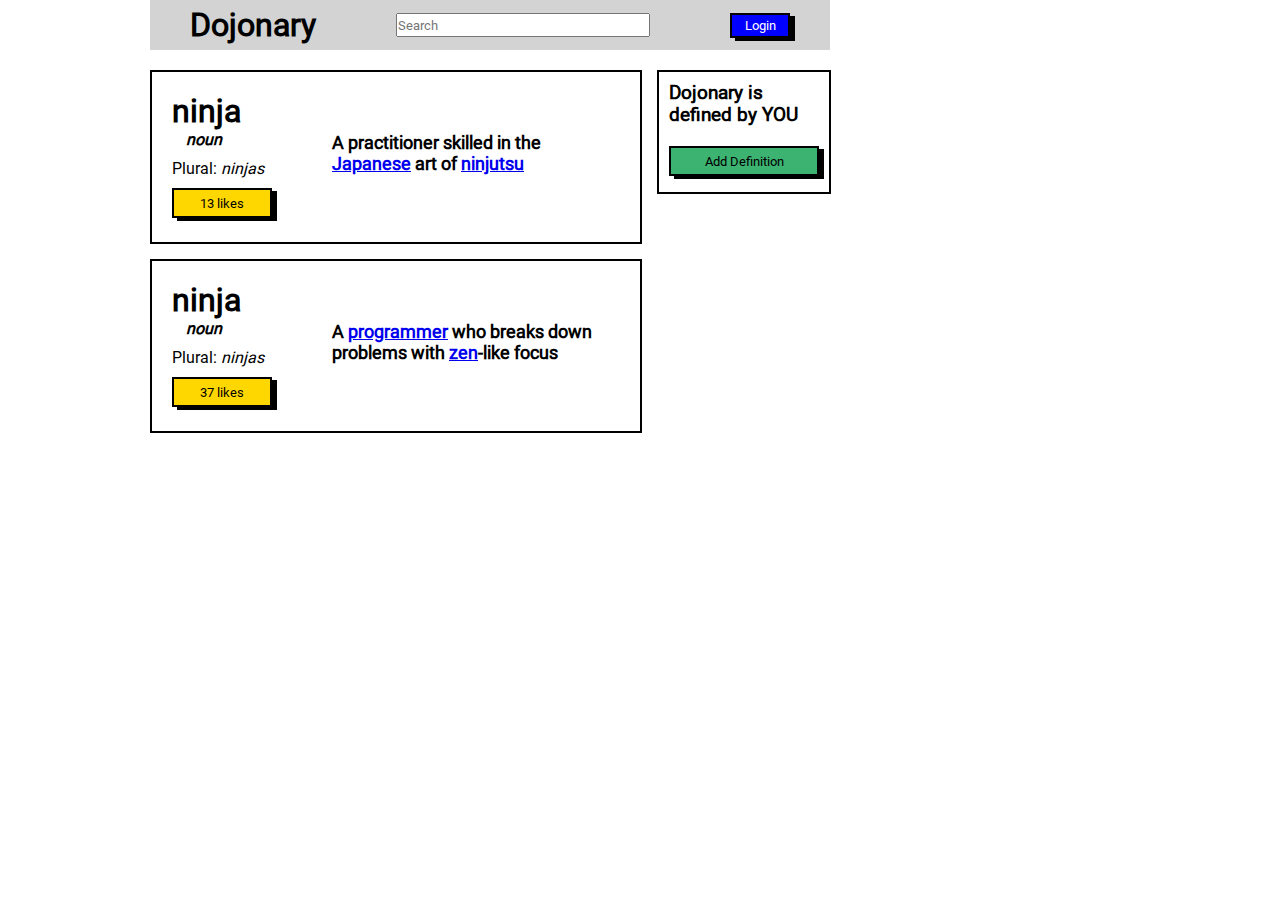
<file: button_clicker/index.html>
<!DOCTYPE html>
<html lang="en">
<head>
    <meta charset="UTF-8">
    <meta http-equiv="X-UA-Compatible" content="IE=edge">
    <meta name="viewport" content="width=device-width, initial-scale=1.0">
    <link rel="stylesheet" href="style.css">
    <title>Button Clicker</title>
</head>
<body>
    <div id="container">
        <div id="navBar">
            <h1>Dojonary</h1>
            <input type="text" placeholder="Search" id="search">
            <button onclick="login(this)" id="login">Login</button>
        </div>
        <div id="columns">
            <div id="mainCol">
                <div class="card">
                    <div class="cardLeft">
                        <h1>ninja</h1>
                        <p class="italic noun">noun</p>
                        <p>Plural: <span class="italic">ninjas</span></p>
                        <button class="likes" onclick="like()"><span>13</span> likes</button>
                    </div>
                    <div class="cardRight">
                        <p class="definition">
                            A practitioner skilled in the <a href="#">Japanese</a> art of <a href="#">ninjutsu</a>
                        </p>
                    </div>
                </div>
                <div class="card">
                    <div class="cardLeft">
                        <h1>ninja</h1>
                        <p class="italic noun">noun</p>
                        <p>Plural: <span class="italic">ninjas</span></p>
                        <button class="likes" onclick="like()"><span>37</span> likes</button>
                    </div>
                    <div class="cardRight">
                        <p class="definition">
                            A <a href="#">programmer</a> who breaks down problems with <a href="#">zen</a>-like focus
                        </p>
                    </div>
                </div>
            </div>
            <div id="rightCol">
                <div id="defined">
                    <h3>Dojonary is defined by <b>YOU</b></h3>
                    <button onclick="add(this)" id="add">Add Definition</button>
                </div>
            </div>
        </div>
    </div>
    <script src="main.js"></script>
</body>
</html>
</file>
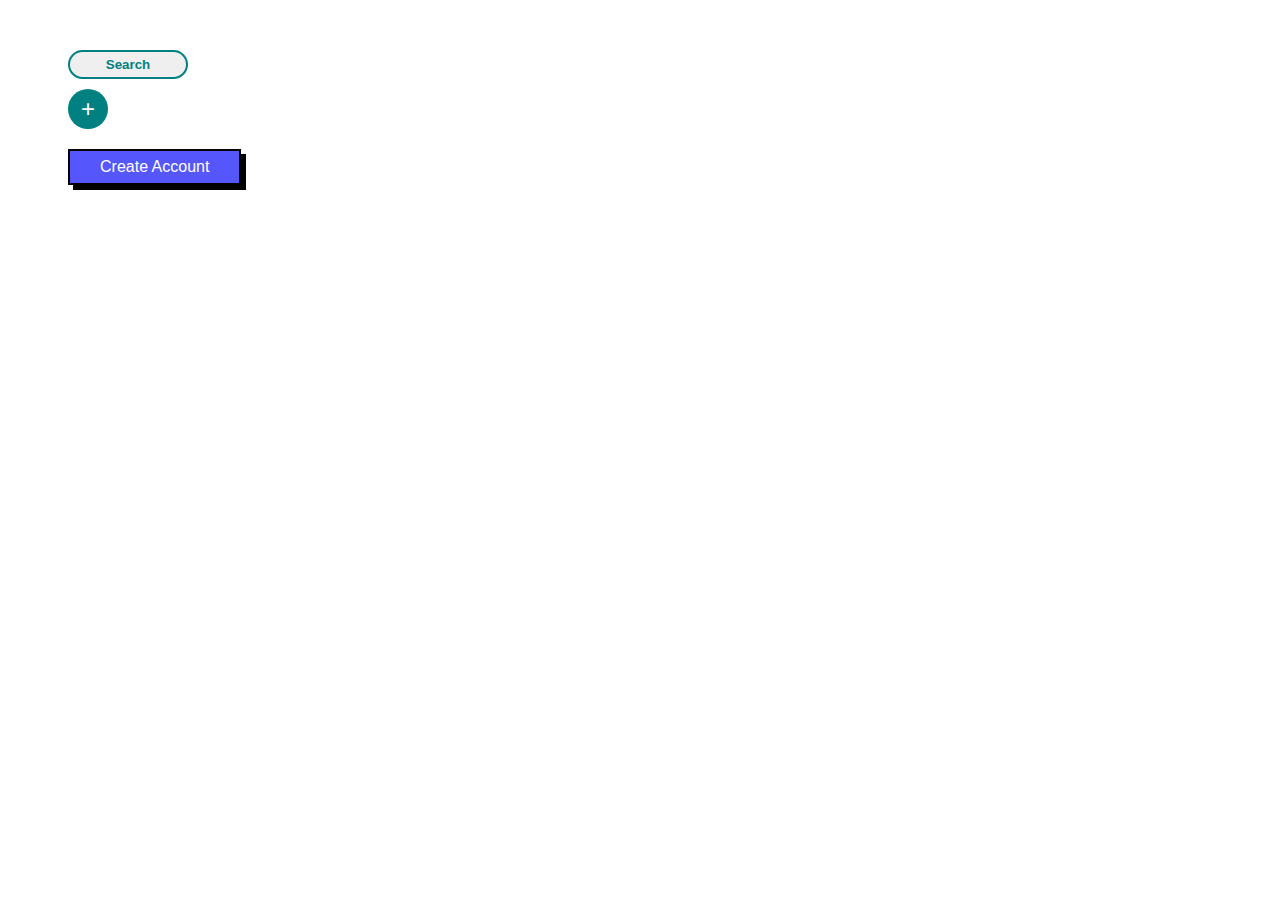
<file: button_up/index.html>
<!DOCTYPE html>
<html lang="en">
<head>
    <meta charset="UTF-8">
    <meta http-equiv="X-UA-Compatible" content="IE=edge">
    <meta name="viewport" content="width=device-width, initial-scale=1.0">
    <link rel="stylesheet" href="style.css">
    <title>Document</title>
</head>
<body>
    <div id="container">
        <button id="search">Search</button>
        <button id="add">+</button>
        <button id="createAcc">Create Account</button>
    </div>
</body>
</html>
</file>
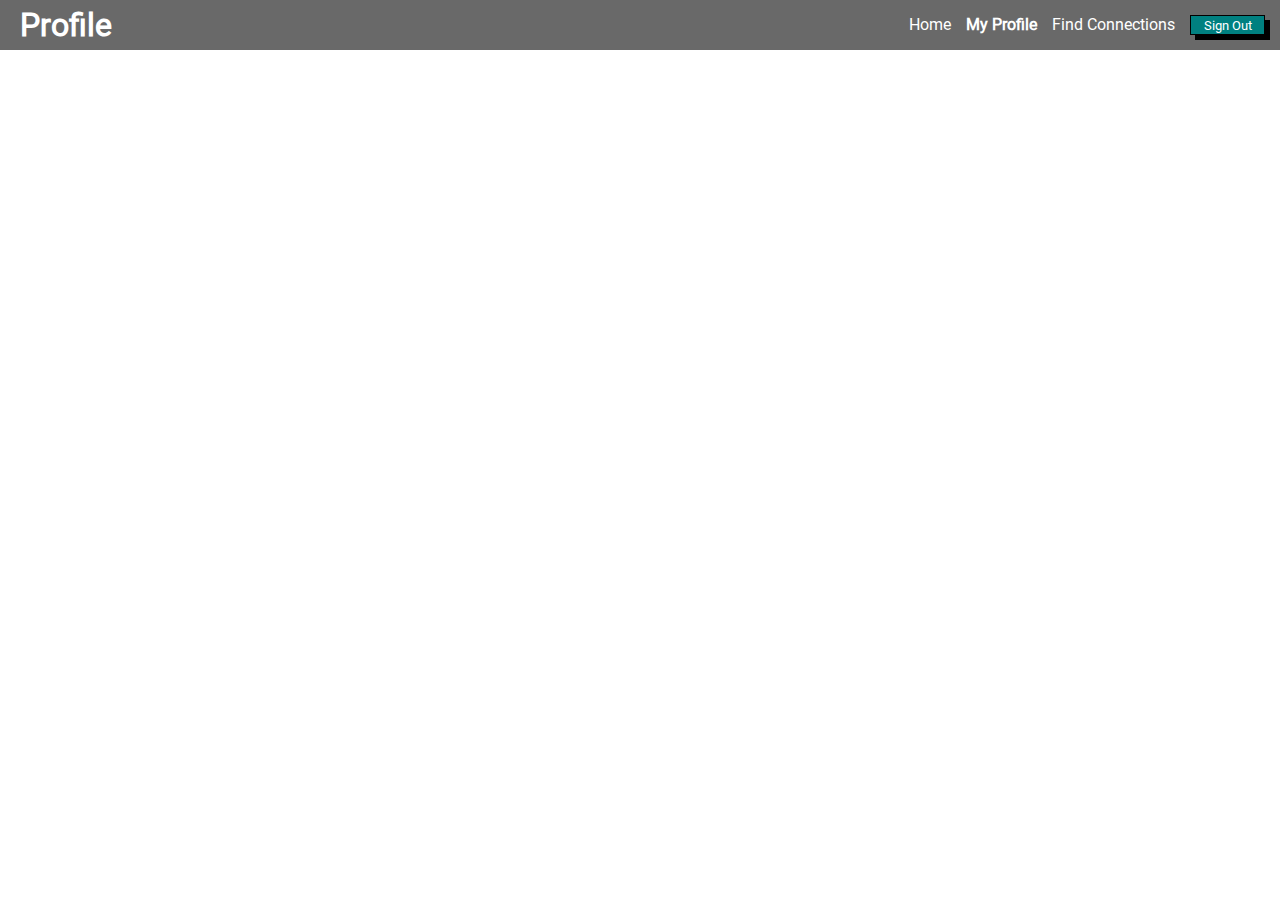
<file: flex_navbar/index.html>
<!DOCTYPE html>
<html lang="en">
<head>
    <meta charset="UTF-8">
    <meta http-equiv="X-UA-Compatible" content="IE=edge">
    <meta name="viewport" content="width=device-width, initial-scale=1.0">
    <link rel="stylesheet" href="style.css">
    <title>Document</title>
</head>
<body>
    <div class="nav">
        <h1 class="nav-title">Profile</h1>
        <ul class="nav-links">
            <li><a href="#">Home</a></li>
            <li><a href="#" class="active">My Profile</a></li>
            <li><a href="#">Find Connections</a></li>
            <li><button class="btn">Sign Out</button></li>
        </ul>
    </div>    
</body>
</html>
</file>
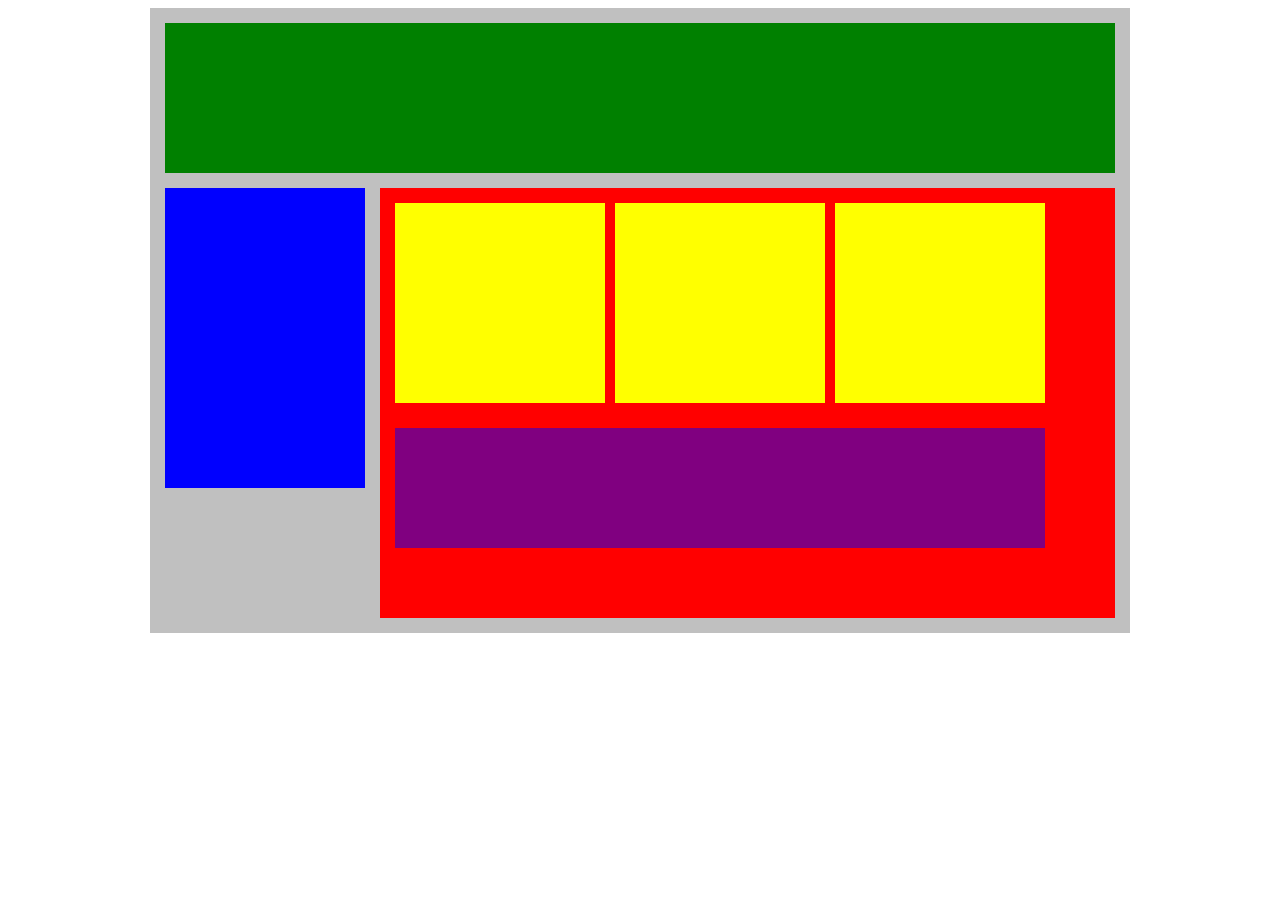
<file: flexing_our_blocks/index.html>
<!DOCTYPE html>
<html lang="en">
<head>
    <title>Position Practice</title>
    <link rel="stylesheet" type="text/css" href="style.css">
</head>
<body>
    <div class="container">
        <div class="top-nav"></div>
        <div class="row">
            <div class="side-nav"></div>
            <div class="main">
                <div class="row">
                    <div class="sub-content"></div>
                    <div class="sub-content"></div>
                    <div class="sub-content"></div>
                </div>
                <div id="advertisement"></div>
            </div>
        </div>
    </div>
</body>
</html>
</file>
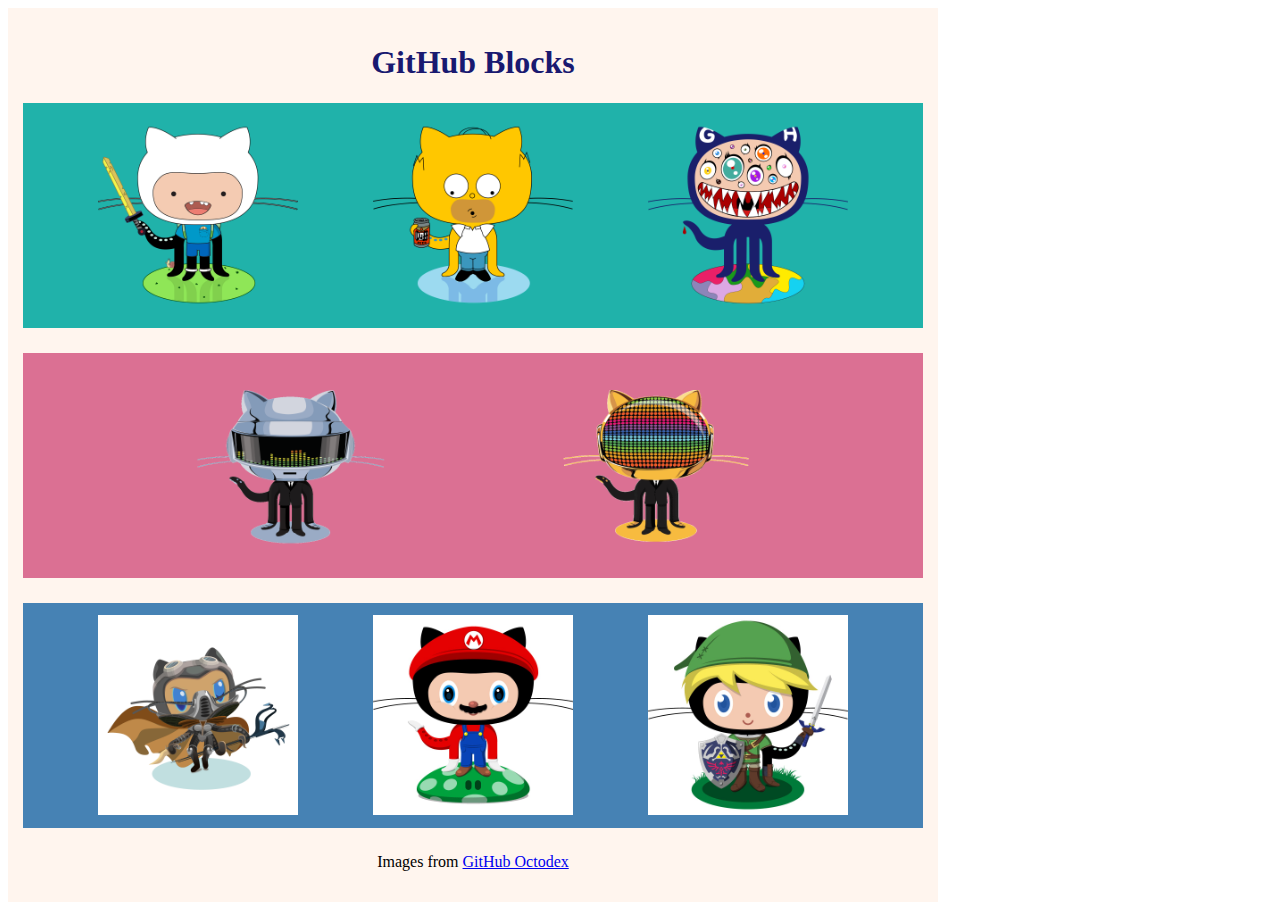
<file: GitHub_Blocks/index.html>
<!DOCTYPE html>
<html lang="en">
<head>
    <meta charset="UTF-8">
    <meta http-equiv="X-UA-Compatible" content="IE=edge">
    <meta name="viewport" content="width=device-width, initial-scale=1.0">
    <link rel="stylesheet" href="style.css">
    <title>GitHub Blocks</title>
</head>
<body>
    <div id="container">
        <h1>GitHub Blocks</h1>
        <div class="row" id="row1">
            <img src="img/adventure-cat.png" alt="adventure-cat">
            <img src="img/homercat.png" alt="homercat">
            <img src="img/murakamicat.png" alt="murakamicat">
        </div>
        <div class="row" id="row2">
            <img src="img/daftpunktocat-thomas.gif" alt="daftpunktocat-thomas">
            <img src="img/daftpunktocat-guy.gif" alt="daftpunktocat-guy">
        </div>
        <div class="row" id="row3">
            <img src="img/dunetocat.png" alt="dunetocat">
            <img src="img/plumber.jpg" alt="plumber">
            <img src="img/linktocat.jpg" alt="linktocat">
        </div>
        <p>Images from <a href="https://octodex.github.com/">GitHub Octodex</a></p>
    </div>
</body>
</html>
</file>
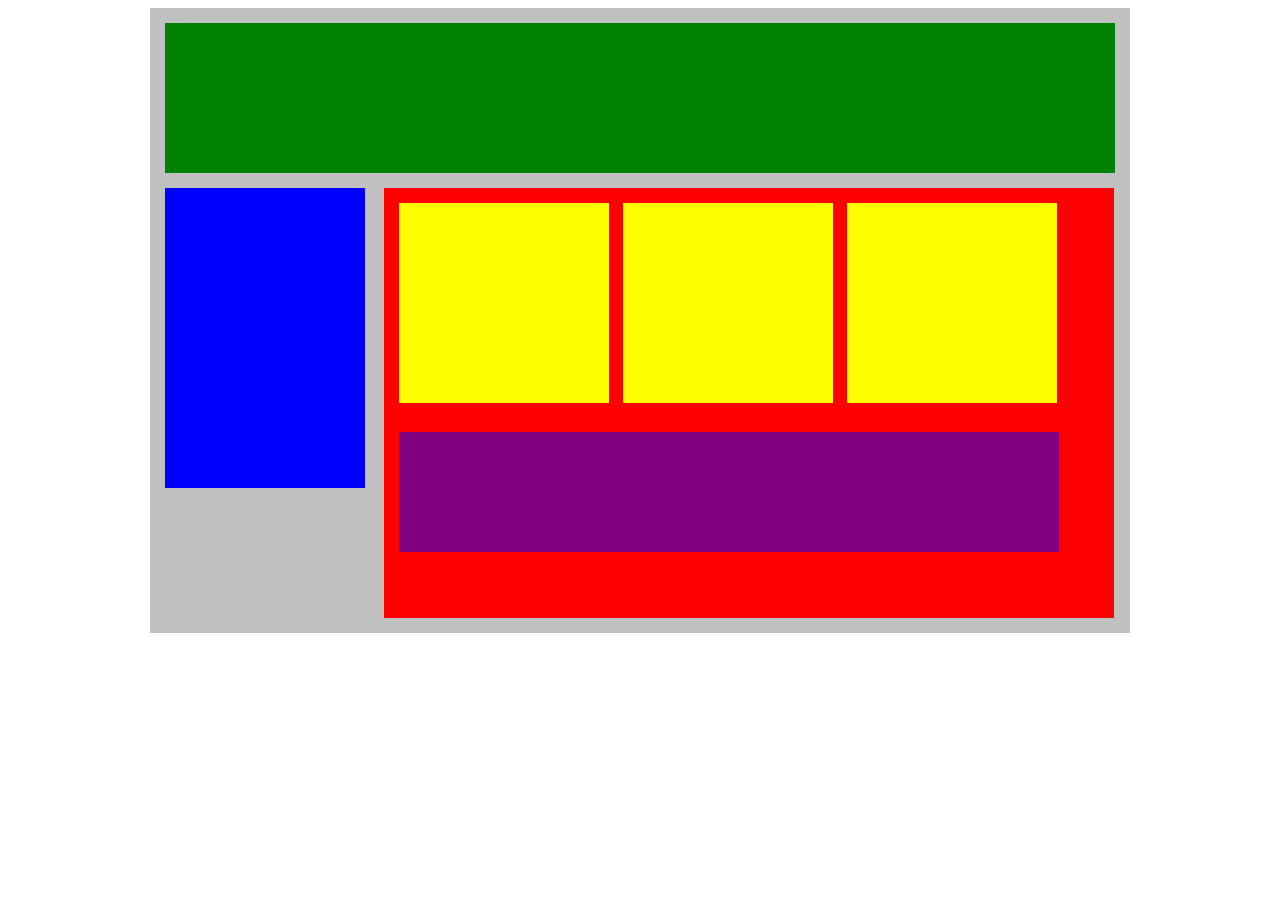
<file: plotting_our_blocks/index.html>
<!DOCTYPE html>
<html lang="en">
<head>
    <title>Position Practice</title>
    <link rel="stylesheet" type="text/css" href="style.css">
</head>
<body>
    <div class="container">
        <div class="top-nav"></div>
        <div class="side-nav"></div>
        <div class="main">
            <div class="sub-content"></div>
            <div class="sub-content"></div>
            <div class="sub-content"></div>
            <div id="advertisement"></div>
        </div>
    </div>
</body>
</html>
</file>
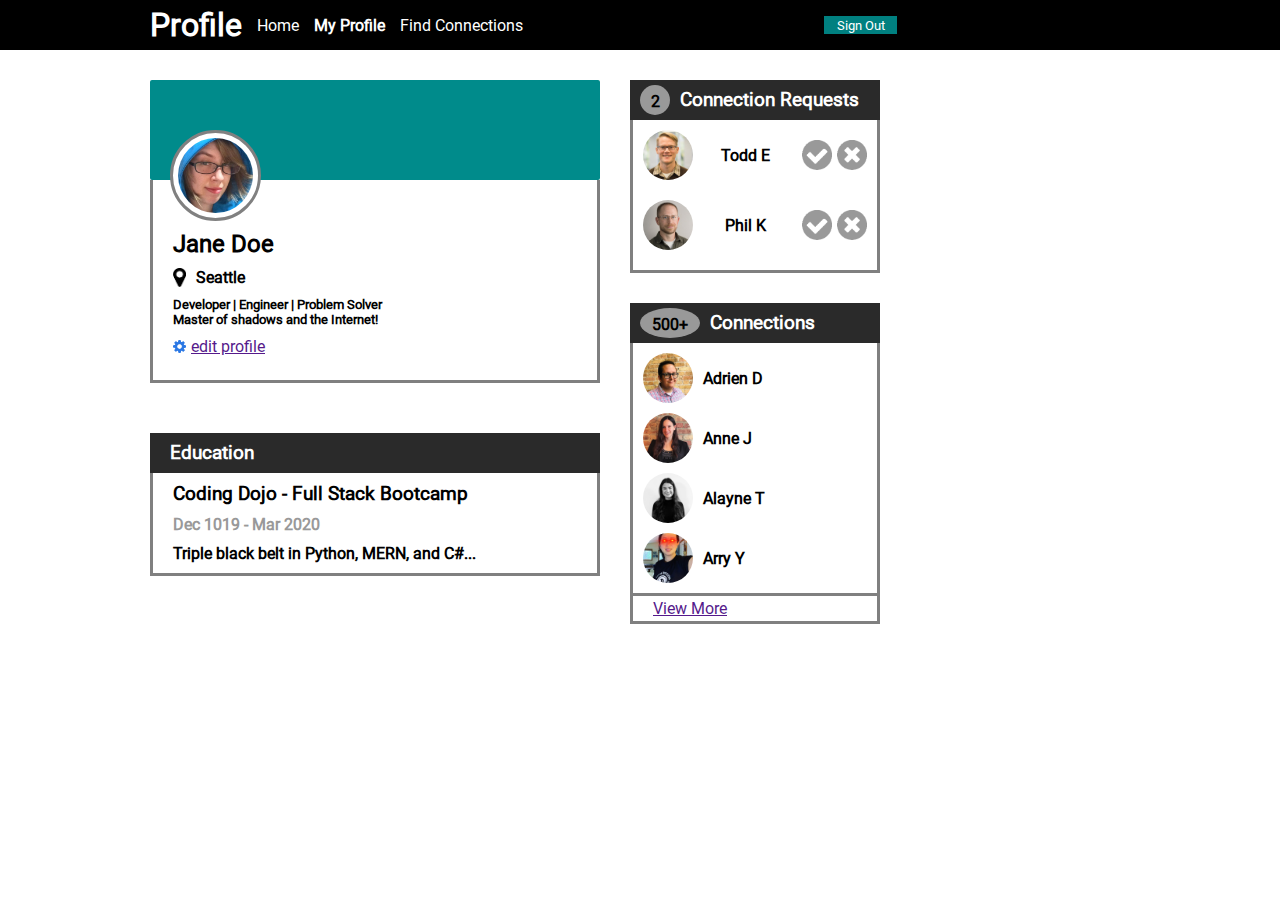
<file: profile_page/index.html>
<!DOCTYPE html>
<html lang="en">
<head>
    <meta charset="UTF-8">
    <meta http-equiv="X-UA-Compatible" content="IE=edge">
    <meta name="viewport" content="width=device-width, initial-scale=1.0">
    <link rel="stylesheet" href="style.css">
    <title>Profile Page</title>
</head>
<body>
    <div id="container">
        <div class="nav">
            <div id="navGroup">
                <h1 class="nav-title">Profile</h1>
                <ul class="nav-links">
                    <li><a href="#">Home</a></li>
                    <li><a href="#" class="active">My Profile</a></li>
                    <li><a href="#">Find Connections</a></li>
                </ul>
                <button id="signOut" class="btn">Sign Out</button>
            </div>
        </div>
        <div class="columns">
            <div id="mainCol">
                <div class="card">
                    <div class="header">
                        <div id="profilePic">
                            <img id="userPic" src="images/jane-m.jpg" alt="user-circle">
                        </div>
                    </div>
                    <div class="cardContent">
                        <h2 id="name">Jane Doe</h2>
                        <div id="location">
                            <img id="map-marker" src="icons/map-marker.png" alt="map-marker">
                            <p id="locationText">Seattle</p>
                        </div>
                        <div id="about">
                            <p>Developer | Engineer | Problem Solver</p>
                            <p>Master of shadows and the Internet!</p>
                        </div>
                        <div id="edit">
                            <img id="gear" src="icons/gear.png" alt="gear">
                            <a id="editLink" href="">edit profile</a>
                        </div>
                    </div>
                </div>
                <div id="education" class="subCard">
                    <div class="subHeader">
                        <h3 class="subTitle">Education</h3>
                    </div>
                    <div id="eduCard" class="cardContent">
                        <h3 class="subHeading">Coding Dojo - Full Stack Bootcamp</h3>
                        <p class="eduDates">Dec 1019 - Mar 2020</p>
                        <p class="eduQual">Triple black belt in Python, MERN, and C#...</p>
                    </div>
                </div>
            </div>
            <div id="rightCol">
                <div id="conReq" class="subCard">
                    <div class="subHeader">
                        <div id="conReqNum">
                            <p>2</p>
                        </div>
                        <h3 class="subTitle">Connection Requests</h3>
                    </div>
                    <div id="conReqCard" class="cardContent">
                        <div class="friendRowReq">
                            <img class="smallProfPic" src="images/todd-s.jpg" alt="Todd">
                            <p>Todd E</p>
                            <div class="friendButtons">
                                <img class="friendReqButton" src="icons/accept-circle.png" alt="accept">
                                <img class="friendReqButton" src="icons/close-circle.png" alt="deny">
                            </div>
                        </div>
                        <div class="friendRowReq">
                            <img class="smallProfPic" src="images/phil-s.jpg" alt="Todd">
                            <p>Phil K</p>
                            <div class="friendButtons">
                                <img class="friendReqButton" src="icons/accept-circle.png" alt="accept">
                                <img class="friendReqButton" src="icons/close-circle.png" alt="deny">
                            </div>
                        </div>
                    </div>
                </div>
                <div class="connections">
                    <div class="subHeader">
                        <div id="conNum">
                            <p>500+</p>
                        </div>
                        <h3 class="subTitle">Connections</h3>
                    </div>
                    <div id="conCard" class="cardContent">
                        <div class="friendRow">
                            <img class="smallProfPic" src="images/adrien-s.jpg" alt="Todd">
                            <p>Adrien D</p>
                        </div>
                        <div class="friendRow">
                            <img class="smallProfPic" src="images/anne-s.jpg" alt="Todd">
                            <p>Anne J</p>
                        </div>
                        <div class="friendRow">
                            <img class="smallProfPic" src="images/alayne-s.jpg" alt="Todd">
                            <p>Alayne T</p>
                        </div>
                        <div class="friendRow">
                            <img class="smallProfPic" src="images/arry-s.jpg" alt="Todd">
                            <p>Arry Y</p>
                        </div>
                    </div>
                    <div id="conCardViewMore" class="cardContent">
                        <a href="">View More</a>
                    </div>
                </div>
            </div>
        </div>
    </div>
</body>
</html>
</file>
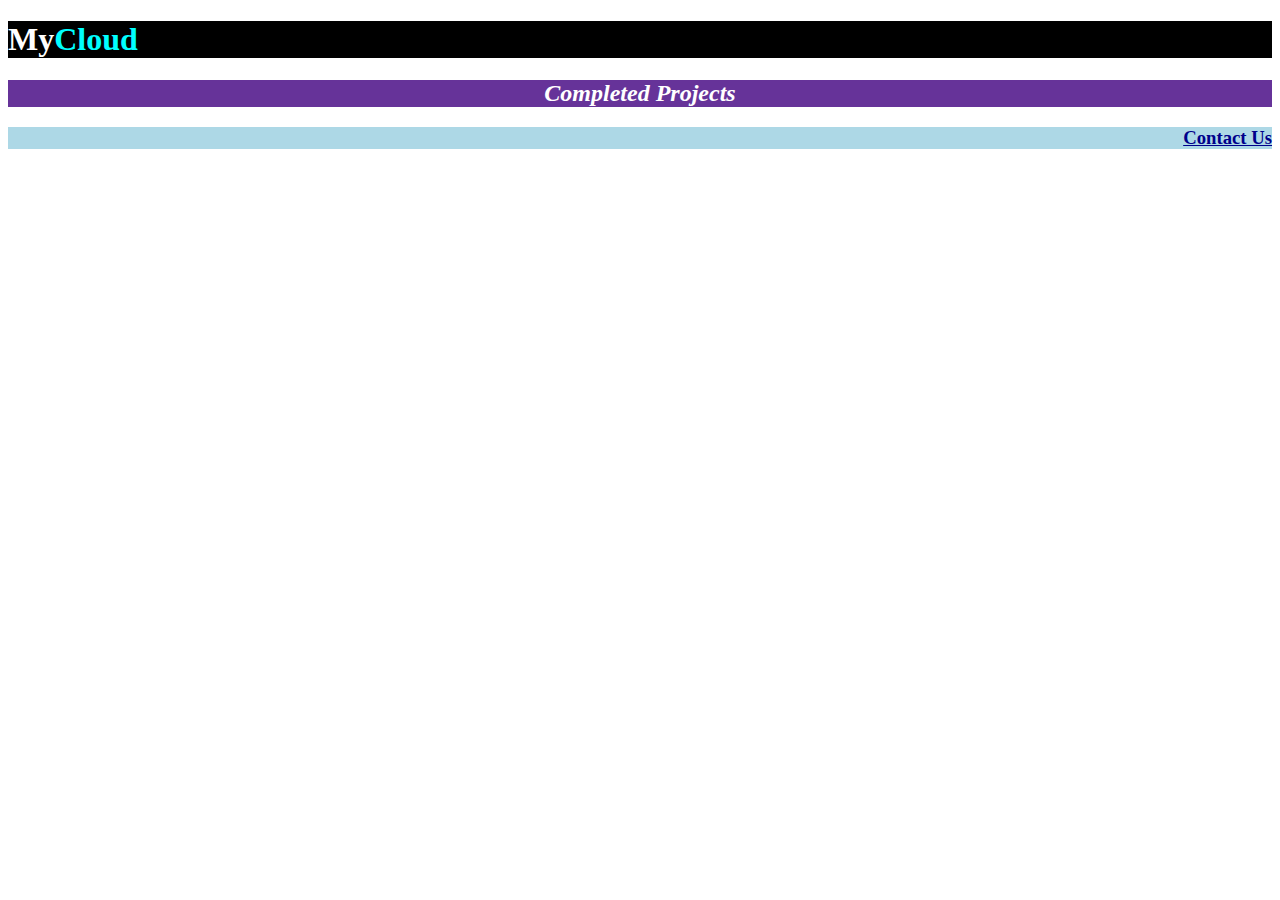
<file: text_styling/index.html>
<!DOCTYPE html>
<html lang="en">
<head>
    <meta charset="UTF-8">
    <meta http-equiv="X-UA-Compatible" content="IE=edge">
    <meta name="viewport" content="width=device-width, initial-scale=1.0">
    <link rel="stylesheet" href="style.css">
    <title>Document</title>
</head>
<body>
    <h1 class="title">My<span class="cyan">Cloud</span></h1>
    <h2 class="projects">Completed Projects</h2>
    <h3 class="contact">Contact Us</h3>
</body>
</html>
</file>
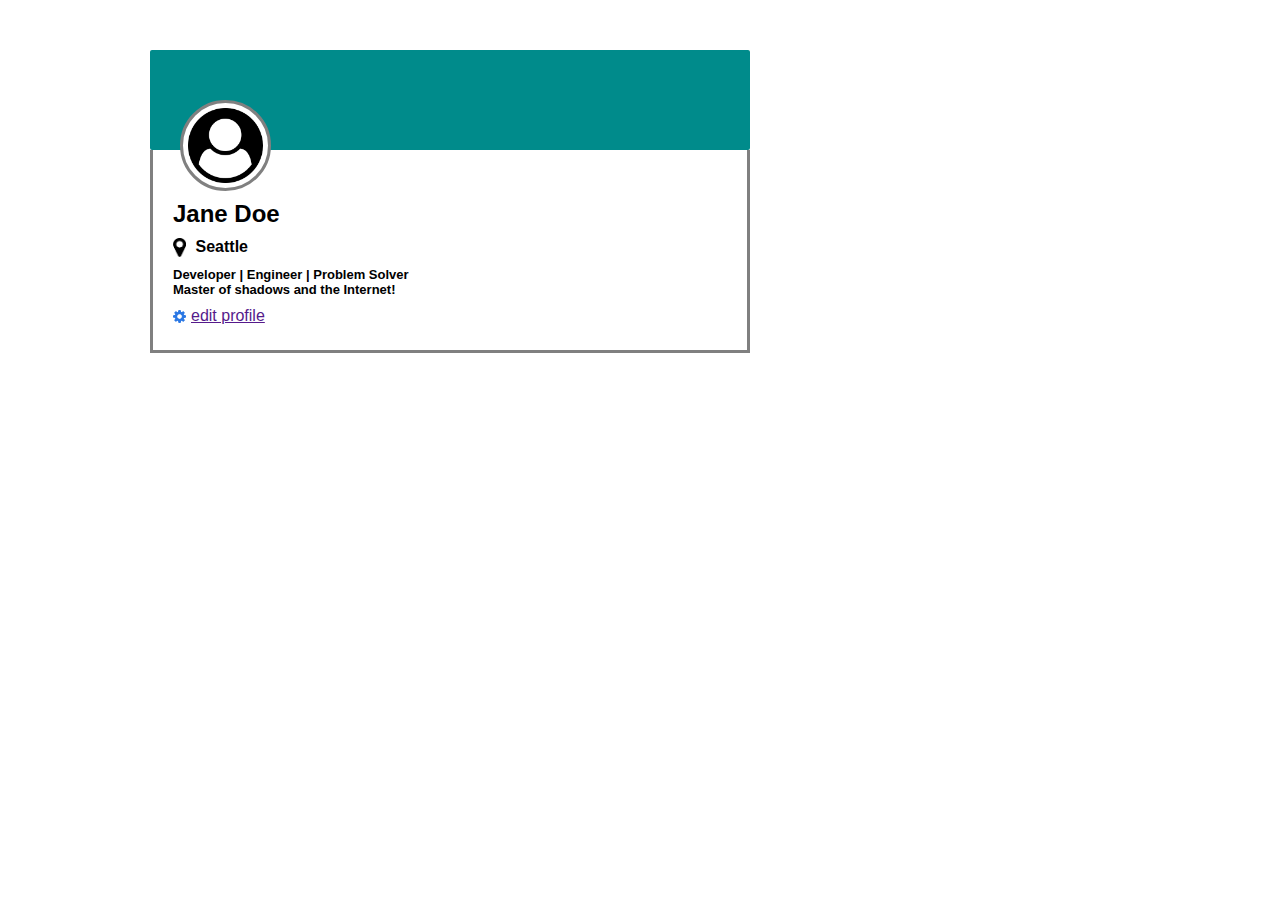
<file: user_card/index.html>
<!DOCTYPE html>
<html lang="en">
<head>
    <meta charset="UTF-8">
    <meta http-equiv="X-UA-Compatible" content="IE=edge">
    <meta name="viewport" content="width=device-width, initial-scale=1.0">
    <link rel="stylesheet" href="style.css">
    <title>Document</title>
</head>
<body>
    <div class="container">
        <div class="card">
            <div class="header">
                <div id="profilePic">
                    <img id="userPic" src="icons/user-circle.png" alt="user-circle">
                </div>
            </div>
            <div class="cardContent">
                <h2 id="name">Jane Doe</h2>
                <div id="location">
                    <img id="map-marker" src="icons/map-marker.png" alt="map-marker">
                    <p id="locationText">Seattle</p>
                </div>
                <div id="about">
                    <p>Developer | Engineer | Problem Solver</p>
                    <p>Master of shadows and the Internet!</p>
                </div>
                <div id="edit">
                    <img id="gear" src="icons/gear.png" alt="gear">
                    <a id="editLink" href="">edit profile</a>
                </div>
            </div>
        </div>
    </div>
</body>
</html>
</file>
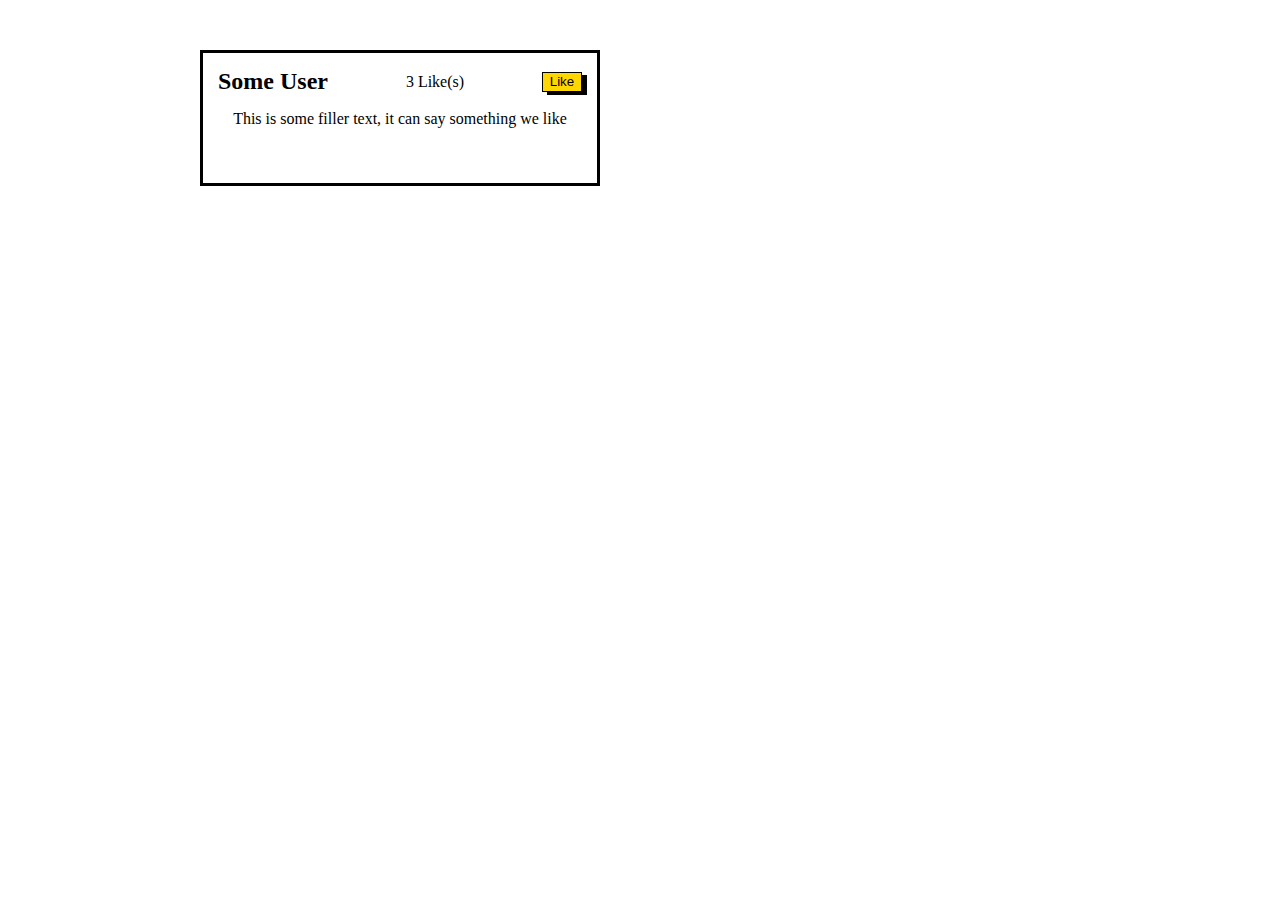
<file: likes/part_1/index.html>
<!DOCTYPE html>
<html lang="en">
<head>
    <meta charset="UTF-8">
    <meta http-equiv="X-UA-Compatible" content="IE=edge">
    <meta name="viewport" content="width=device-width, initial-scale=1.0">
    <link rel="stylesheet" href="style.css">
    <title>Likes Part 1</title>
</head>
<body>
    <div id="container">
        <div id="mainCol">
            <div class="card">
                <div class="cardTop">
                    <h2>Some User</h2>
                    <p><span id="card1Likes">3</span> Like(s)</p>
                    <button onclick="like()" class="likeButton">Like</button>
                </div>
                <div class="cardBottom">
                    <p>This is some filler text, it can say something we like</p>
                </div>
            </div>
        </div>
    </div>
    <script src="main.js"></script>
</body>
</html>
</file>
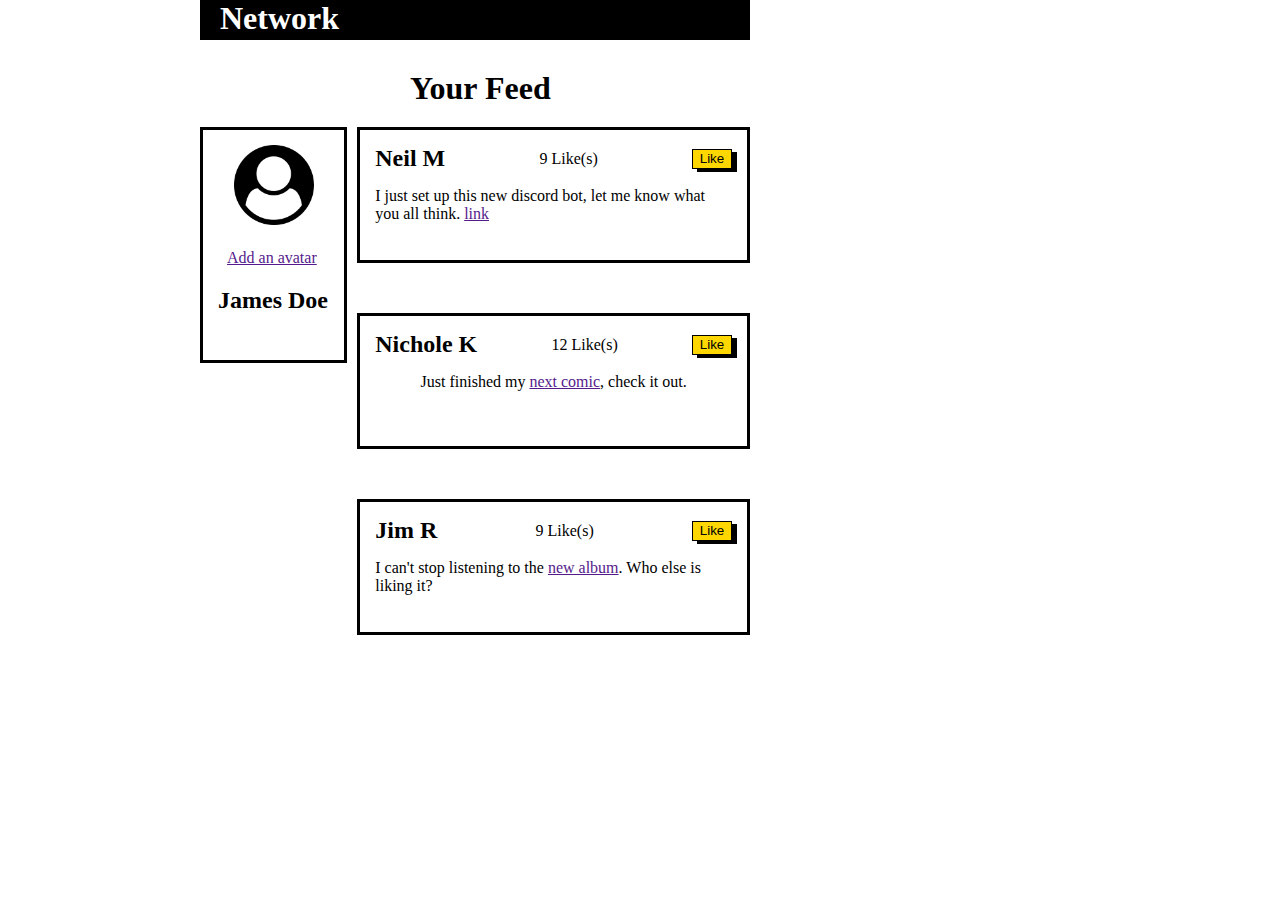
<file: likes/part_2/index.html>
<!DOCTYPE html>
<html lang="en">
<head>
    <meta charset="UTF-8">
    <meta http-equiv="X-UA-Compatible" content="IE=edge">
    <meta name="viewport" content="width=device-width, initial-scale=1.0">
    <link rel="stylesheet" href="style.css">
    <title>Likes Part 2</title>
</head>
<body>
    <div id="container">
        <div id="navBar">
            <h1>Network</h1>
        </div>
        <h1 class="feedTitle">Your Feed</h1>
        <div id="columns">
            <div id="leftCol">
                <div id="user" class="card">
                    <img src="icons/user-circle.png" alt="User Picture">
                    <a href="">Add an avatar</a>
                    <h2>James Doe</h2>
                </div>
            </div>
            <div id="mainCol">
                <div class="card">
                    <div class="cardTop">
                        <h2>Neil M</h2>
                        <p><span id="card1Likes">9</span> Like(s)</p>
                        <button onclick="like(1)" class="likeButton">Like</button>
                    </div>
                    <div class="cardBottom">
                        <p>I just set up this new discord bot, let me know what you all think. <a href="">link</a></p>
                    </div>
                </div>
                <div class="card">
                    <div class="cardTop">
                        <h2>Nichole K</h2>
                        <p><span id="card2Likes">12</span> Like(s)</p>
                        <button onclick="like(2)" class="likeButton">Like</button>
                    </div>
                    <div class="cardBottom">
                        <p>Just finished my <a href="">next comic</a>, check it out.</p>
                    </div>
                </div>
                <div class="card">
                    <div class="cardTop">
                        <h2>Jim R</h2>
                        <p><span id="card3Likes">9</span> Like(s)</p>
                        <button onclick="like(3)" class="likeButton">Like</button>
                    </div>
                    <div class="cardBottom">
                        <p>I can't stop listening to the <a href="">new album</a>. Who else is liking it?</p>
                    </div>
                </div>
            </div>
        </div>
    </div>
    <script src="main.js"></script>
</body>
</html>
</file>
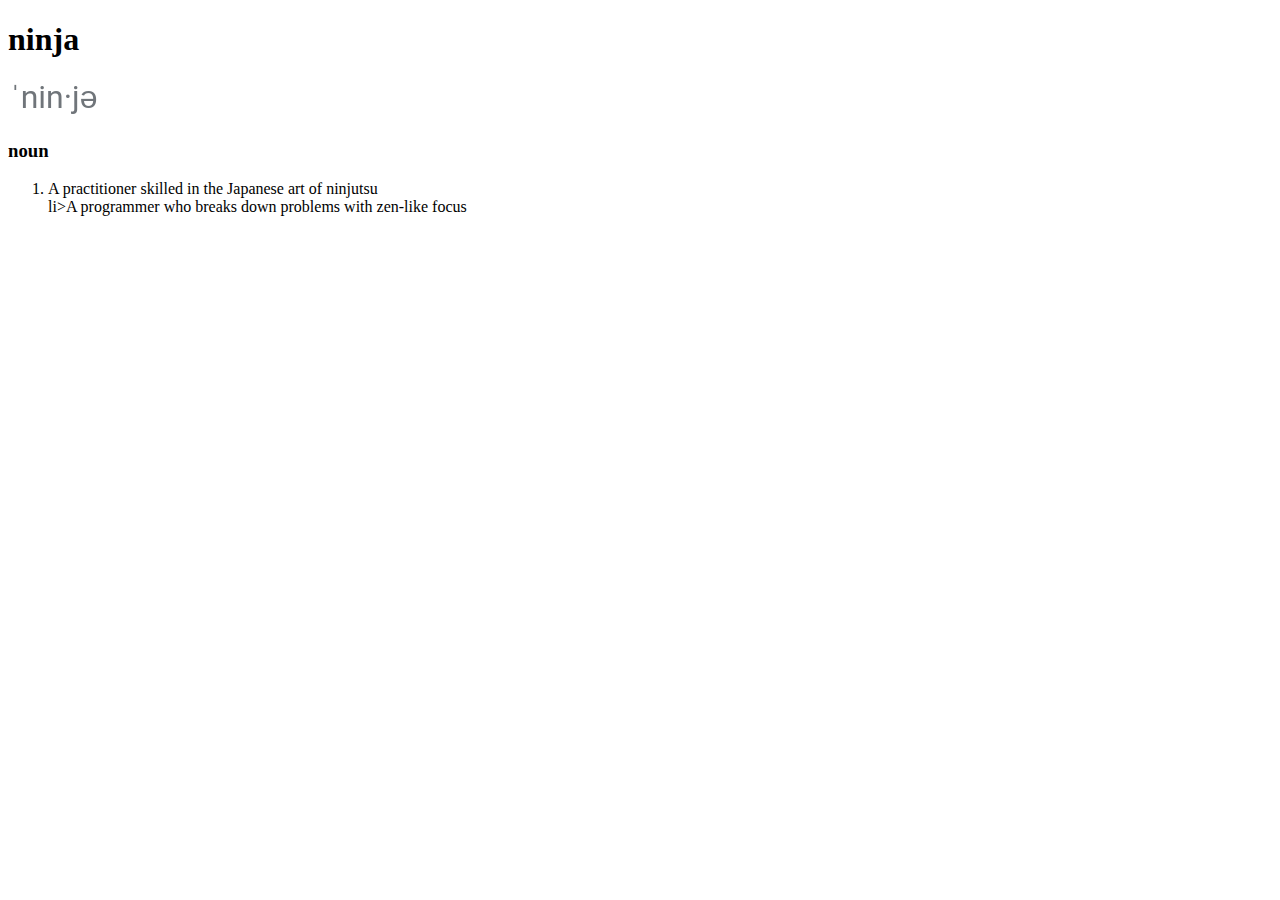
<file: dictionary/dictionary.html>
<!DOCTYPE html>
<html lang="en">
<head>
    <meta charset="UTF-8">
    <meta http-equiv="X-UA-Compatible" content="IE=edge">
    <meta name="viewport" content="width=device-width, initial-scale=1.0">
    <title>Document</title>
</head>
<body>
    <h1>ninja</h1>
    <img src="pronunciation.png" alt="pronuciation">
    <h3>noun</h3>
    <ol>
        <li>A practitioner skilled in the Japanese art of ninjutsu</li>
        li>A programmer who breaks down problems with zen-like focus</li>
    </ol>
</body>
</html>
</file>
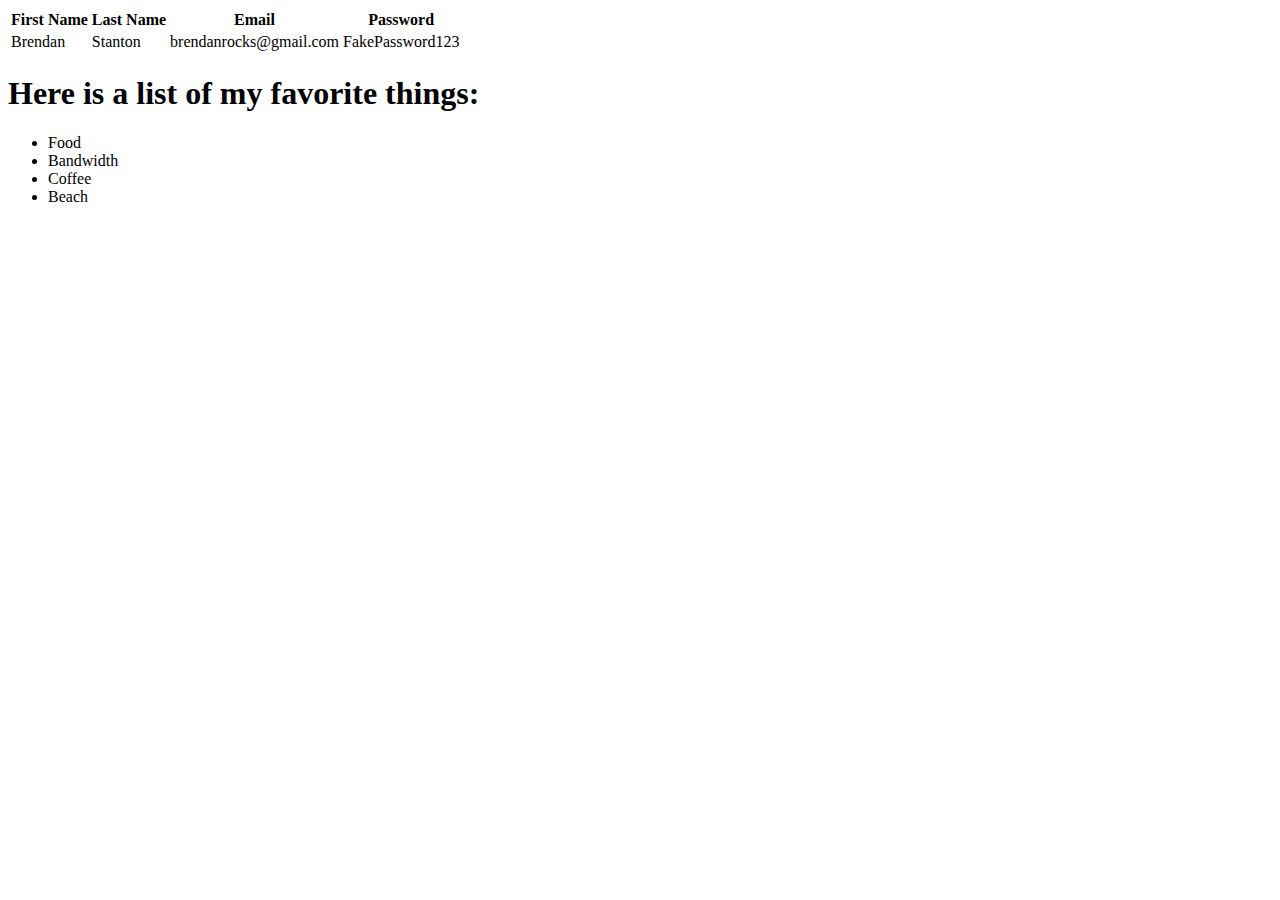
<file: fix_indentation/fix_indentation_p2.html>
<!DOCTYPE html>
<html>
    <head>
        <title>Basic II</title>
    </head>
    <body>
        <table> 
            <thead>
                <tr>
                    <th>First Name</th>
                    <th>Last Name</th>
                    <th>Email</th>
                    <th>Password</th>
                </tr>
            </thead>
            <tbody>
                <tr>
                    <td>Brendan</td>
                    <td>Stanton</td>
                    <td>brendanrocks@gmail.com</td>
                    <td> FakePassword123 </td>
                </tr>
            </tbody>
        </table>
        <h1>Here is a list of my favorite things:</h1>
        <ul>
            <li>Food</li>
            <li>Bandwidth</li>
            <li>Coffee</li>
            <li>Beach</li>
        </ul>
    </body>
</html>
</file>
<file: button_clicker/style.css>
* {
    margin: 0;
    padding: 0;
    font-family: Roboto;
}

@font-face {
    font-family: Roboto;
    src: url(Roboto-Regular.ttf);
}

#container{
    padding-left: 150px;
}

#navBar {
    width: 600px;
    display: flex;
    background-color: lightgray;
    justify-content: space-between;
    padding-left: 40px;
    padding-right: 40px;
    height: 50px;
    align-items: center;
    margin-bottom: 20px;
}

#search {
    height: 20px;
    width: 250px;
}

#login {
    height: 25px;
    width: 60px;
    color: white;
    background-color: blue;
    border: 2px solid black;
    box-shadow: 5px 3px black;
}

#columns {
    display: flex;
}

#mainCol {
    width: 492px;
}

.card {
    border: 2px solid black;
    padding: 10px;
    margin-bottom: 15px;
    height: 150px;
    display: flex;
}

.cardLeft {
    width: 125px;
    padding: 10px;
    align-items: center;
}

.cardLeft > p {
    margin-bottom: 10px;
}

.italic {
    font-style: italic;
}

.noun {
    font-weight: bold;
    margin-left: 14px;
}

.likes {
    width: 100px;
    height: 30px;
    background-color: gold;
    border: 2px solid black;
    box-shadow: 5px 3px black;
}

.definition {
    font-size: large;
    font-weight: bold;
    padding-left: 50px;
    padding-right: 30px;
    padding-top: 50px;
}

#rightCol {
    margin-left: 15px;
}

#defined {
    border: 2px solid black;
    height: 100px;
    width: 150px;
    padding: 10px;
}

#add {
    background-color: mediumseagreen;
    border: 2px solid black;
    box-shadow: 5px 3px black;
    width: 150px;
    height: 30px;
    margin-top: 20px;
}
</file>
<file: button_up/style.css>
#container {
    margin: 50px
}

#search {
    border-radius: 20px;
    display: block;
    width: 120px;
    font-weight: bold;
    border: 2px solid teal;
    color: teal;
    padding: 5px 0px;
    margin: 10px;
}

#add {
    display: block;
    background-color: teal;
    border-radius: 50%;
    border-style: none;
    margin: 10px;
    color: white;
    font-size: x-large;
    /* font-weight: bolder; */
    height: 40px;
    width: 40px;
}

#createAcc {
    background-color: rgb(86, 86, 253);
    color: white;
    padding: 7px 30px;
    border: 2px solid black;
    margin: 10px;
    font-size: medium;
    box-shadow: 5px 5px black;
}
</file>
<file: flex_navbar/style.css>
* {
    margin: 0;
    padding: 0;
}
.nav {
    display: flex;
    align-items: center;
    justify-content: space-between;
    background-color: dimgray;
    height: 50px;
}

.nav-links {
    display: flex;
}

li {
    list-style: none;
    margin-left: 15px;
    font-family: Roboto;
}

.nav-title {
    color: white;
    margin-left: 20px;
    font-family: Roboto;
}

.btn {
    margin-right: 15px;
    box-shadow: 5px 5px black;
    background-color: teal;
    color: white;
    border: 1px solid black;
    width: 75px;
    height: 20px;
    font-family: Roboto;
}

a {
    color: white;
    text-decoration: solid;
}

.active {
    font-weight: bolder;
}

@font-face {
    font-family: Roboto;
    src: url(Roboto-Regular.ttf);
}
</file>
<file: flexing_our_blocks/style.css>
.container{
    display: block;
    width: 950px;
    background-color: silver;
    margin: 0px auto;
    padding: 15px;
}
.top-nav {
    display: block;
    height: 150px;
    background-color: green;
}
.side-nav {
    display: inline-block;
    height: 300px;
    width: 200px;
    background-color: blue;
    margin-top: 15px;
    margin-right: 15px;
}
.main {
    vertical-align: top;
    display: inline-block;
    height: 400px;
    width: 705px;
    background-color: red;
    margin-top: 15px;
    padding: 15px;
}
.sub-content {
    display: inline-block;
    height: 200px;
    width: 210px;
    background-color: yellow;
    margin-right: 10px;
    margin-bottom: 15px;
}
#advertisement {
    display: block;
    height: 120px;
    width: 650px;
    margin-top: 10px;
    background-color: purple;
}
.row {
    display: flex;
}
</file>
<file: GitHub_Blocks/style.css>
#container {
    padding: 15px;
    background-color: seashell;
    width: 900px;
}

h1 {
    text-align: center;
    color: midnightblue;
}

img {
    height: 200px;
}

p {
    text-align: center;
}

.row {
    height: 225px;
    margin-bottom: 25px;
    display: flex;
    align-items: center;
    justify-content: space-evenly;
}

#row1 {
    background-color: lightseagreen;
}

#row2 {
    background-color: palevioletred;
}

#row3 {
    background-color: steelblue;
}
</file>
<file: plotting_our_blocks/style.css>
.container{
    display: block;
    width: 950px;
    background-color: silver;
    margin: 0px auto;
    padding: 15px;
}
.top-nav {
    display: block;
    height: 150px;
    background-color: green;
}
.side-nav {
    display: inline-block;
    height: 300px;
    width: 200px;
    background-color: blue;
    vertical-align: top;
    margin-top: 15px;
    margin-right: 15px;
}
.main {
    vertical-align: top;
    display: inline-block;
    height: 400px;
    width: 700px;
    background-color: red;
    margin-top: 15px;
    padding: 15px;
}
.sub-content {
    display: inline-block;
    height: 200px;
    width: 210px;
    background-color: yellow;
    margin-right: 10px;
    margin-bottom: 15px;
}
#advertisement {
    display: block;
    height: 120px;
    width: 660px;
    margin-top: 10px;
    background-color: purple;
}
</file>
<file: profile_page/style.css>
/* This turned into a monster and I don't have time to organize it lol */

* {
    margin: 0;
    padding: 0;
    font-family: Roboto;
}

@font-face {
    font-family: Roboto;
    src: url(fonts/Roboto-Regular.ttf);
}

#container {
    width: 100%;
}

.nav {
    display: flex;
    width: 100%;
    height: 50px;
    background-color: black;
    margin-bottom: 30px;
}

#navGroup {
    display: flex;
    align-items: center;
    /* width: 900px; */
}

.nav-links {
    display: flex;
    justify-content: flex-start;
}

li {
    list-style: none;
    margin-left: 15px;
}

#signOut {
    margin-left: 300px;
}

.nav-title {
    color: white;
    margin-left: 150px;
}

.btn {
    margin-right: 15px;
    box-shadow: 5px 5px black;
    background-color: teal;
    color: white;
    border: 1px solid black;
    width: 75px;
    height: 20px;
}

li > a {
    color: white;
    text-decoration: solid;
}

.active {
    font-weight: bolder;
}

.card {
    width: 100%;
    margin-bottom: 50px;
    /* height: 500px; */
}

.header {
    background-color: darkcyan;
    height: 100px;
    border-radius: 2px;
}

#profilePic {
    height: 85px;
    width: 85px;
    background-color: white;
    border-radius: 50%;
    position: relative;
    top: 50px;
    left: 20px;
    display: flex;
    align-items: center;
    justify-content: center;
    border: 3px gray solid;
}

#userPic {
    height: 75px;
    border-radius: 50%;
}

.cardContent {
    height: 200px;
    border-left: 3px gray solid;
    border-bottom: 3px gray solid;
    border-right: 3px gray solid;
}

#name {
    position: relative;
    top: 50px;
    left: 20px;
}

#location {
    position: relative;
    top: 60px;
    left: 20px;
    display: flex;
}

#locationText {
    font-weight: bolder;
    font-size: medium;
}

#map-marker {
    height: 19px;
    padding-right: 10px;
}

#about {
    position: relative;
    left: 20px;
    top: 70px;
}

#about > p {
    font-size: small;
    font-weight: bold;
}

#edit {
    display: flex;
    position: relative;
    left: 20px;
    top: 80px;
    align-items: center;
}

#gear {
    height: 13px;
    margin-right: 5px;
}

.columns {
    display: flex;
}

#mainCol {
    display: inline-block;
    margin-left: 150px;
    width: 450px;
}

.subHeader {
    background-color: rgb(42, 42, 42);
    width: 100%;
    height: 40px;
    display: flex;
}

.subTitle {
    color: white;
    position: relative;
    top: 9px;
    left: 20px;
}

.subHeading {
    position: relative;
    left: 20px;
    top: 10px;
}

.eduDates {
    position: relative;
    left: 20px;
    top: 20px;
    font-weight: bold;
    color: #999999;
}

.eduQual {
    position: relative;
    left: 20px;
    top: 30px;
    font-weight: bold;
}

#rightCol {
    display: inline-block;
    width: 250px;
    margin-left: 30px;
}

#conReqNum {
    color: black;
    background-color: #999999;
    height: 30px;
    width: 30px;
    border-radius: 50%;
    text-align: center;
    position: relative;
    left: 10px;
    top: 5px;
}

#conReq {
    margin-bottom: 30px;
}

#conReqNum > p {
    position: relative;
    top: 7px;
    font-weight: bold;
}

.friendRowReq {
    display: flex;
    position: relative;
    padding: 10px;
    align-items: center;
    justify-content: space-between;
}

.smallProfPic {
    height: 50px;
    border-radius: 50%;
}

.friendRowReq > p {
    font-weight: bolder;
    font-size: medium;
}

.friendButtons {
    display: flex;
    align-items: center;
}

.friendReqButton {
    height: 30px;
    margin-left: 5px;
}

#conNum {
    color: black;
    background-color: #999999;
    height: 30px;
    width: 60px;
    border-radius: 50%;
    text-align: center;
    position: relative;
    left: 10px;
    top: 5px;
}

#conNum > p {
    position: relative;
    top: 7px;
    font-weight: bold;
}

.friendRow {
    display: flex;
    position: relative;
    padding-top: 10px;
    padding-left: 10px;
    align-items: center;
    justify-content: flex-start;
}

.friendRow > p {
    font-weight: bolder;
    font-size: medium;
    margin-left: 10px;
}

#conCard {
    height: 250px;
}

#conCardViewMore {
    height: 25px;
}

#conCardViewMore > a {
    position: relative;
    left: 20px;
    top: 3px;
}

#conReqCard {
    height: 150px;
}

#eduCard {
    height: 100px;
}
</file>
<file: text_styling/style.css>
h1 {
    color: white;
    background-color: black;
    text-align: left;
    font-weight: bold;
}

.cyan {
    color: cyan;
}

h2 {
    background-color: rebeccapurple;
    color: white;
    font-style: italic;
    text-align: center;
}

h3 {
    background-color: lightblue;
    text-decoration: underline;
    text-align: right;
    color: darkblue;
}
</file>
<file: user_card/style.css>
* {
    padding: 0;
    margin: 0;
    font-family: sans-serif;
}

.container {
    padding-top: 50px;
    padding-left: 150px;
    width: 100%;
}

.card {
    width: 600px;
    height: 500px;
}

.header {
    background-color: darkcyan;
    height: 100px;
    border-radius: 2px;
}

#profilePic {
    height: 85px;
    width: 85px;
    background-color: white;
    border-radius: 50%;
    position: relative;
    top: 50px;
    left: 30px;
    display: flex;
    align-items: center;
    justify-content: center;
    border: 3px gray solid;
}

#userPic {
    height: 75px;
}

.cardContent {
    height: 200px;
    border-left: 3px gray solid;
    border-bottom: 3px gray solid;
    border-right: 3px gray solid;
}

#name {
    position: relative;
    top: 50px;
    left: 20px;
}

#location {
    position: relative;
    top: 60px;
    left: 20px;
    display: flex;
}

#locationText {
    font-weight: bolder;
    font-size: medium;
}

#map-marker {
    height: 19px;
    padding-right: 10px;
}

#about {
    position: relative;
    left: 20px;
    top: 70px;
}

#about > p {
    font-size: small;
    font-weight: bold;
}

#edit {
    display: flex;
    position: relative;
    left: 20px;
    top: 80px;
    align-items: center;
}

#gear {
    height: 13px;
    margin-right: 5px;
}
</file>
<file: likes/part_1/style.css>
* {
    padding: 0;
    margin: 0;
}

#container {
    width: 400px;
    margin-left: 200px;
}

#mainCol {
    width: 100%;
}

.card {
    border: 3px black solid;
    margin-top: 50px;
    padding: 15px;
    height: 100px;
}

.cardTop {
    display: flex;
    justify-content: space-between;
    align-items: center;
}

.cardBottom {
    display: flex;
    justify-content: center;
    align-items: center;
    margin-top: 15px;
}

.likeButton {
    background-color: gold;
    border: 1px black solid;
    height: 20px;
    width: 40px;
    box-shadow: 5px 3px black;
}
</file>
<file: likes/part_2/style.css>
* {
    padding: 0;
    margin: 0;
}

#container {
    width: 550px;
    margin-left: 200px;
}

#navBar {
    background-color: black;
    height: 40px;
}

#navBar > h1 {
    color: white;
    margin-left: 20px;
}

#columns {
    display: flex;
}

#mainCol {
    width: 400px;
}

#leftCol {
    width: 150px;
    display: inline-block;
    margin-right: 10px;
}

.card {
    border: 3px black solid;
    margin-top: 50px;
    padding: 15px;
    height: 100px;
}

.cardTop {
    display: flex;
    justify-content: space-between;
    align-items: center;
}

.cardBottom {
    display: flex;
    justify-content: center;
    align-items: center;
    margin-top: 15px;
}

.likeButton {
    background-color: gold;
    border: 1px black solid;
    height: 20px;
    width: 40px;
    box-shadow: 5px 3px black;
}

.feedTitle {
    position: relative;
    left: 210px;
    top: 30px;
}

img {
    height: 80px;
    margin-left: 16px;
    margin-bottom: 20px;
}

#user {
    height: 200px;
}

#user > a {
    margin-left: 9px;
}

#user > h2 {
    margin-top: 20px;
}
</file>
